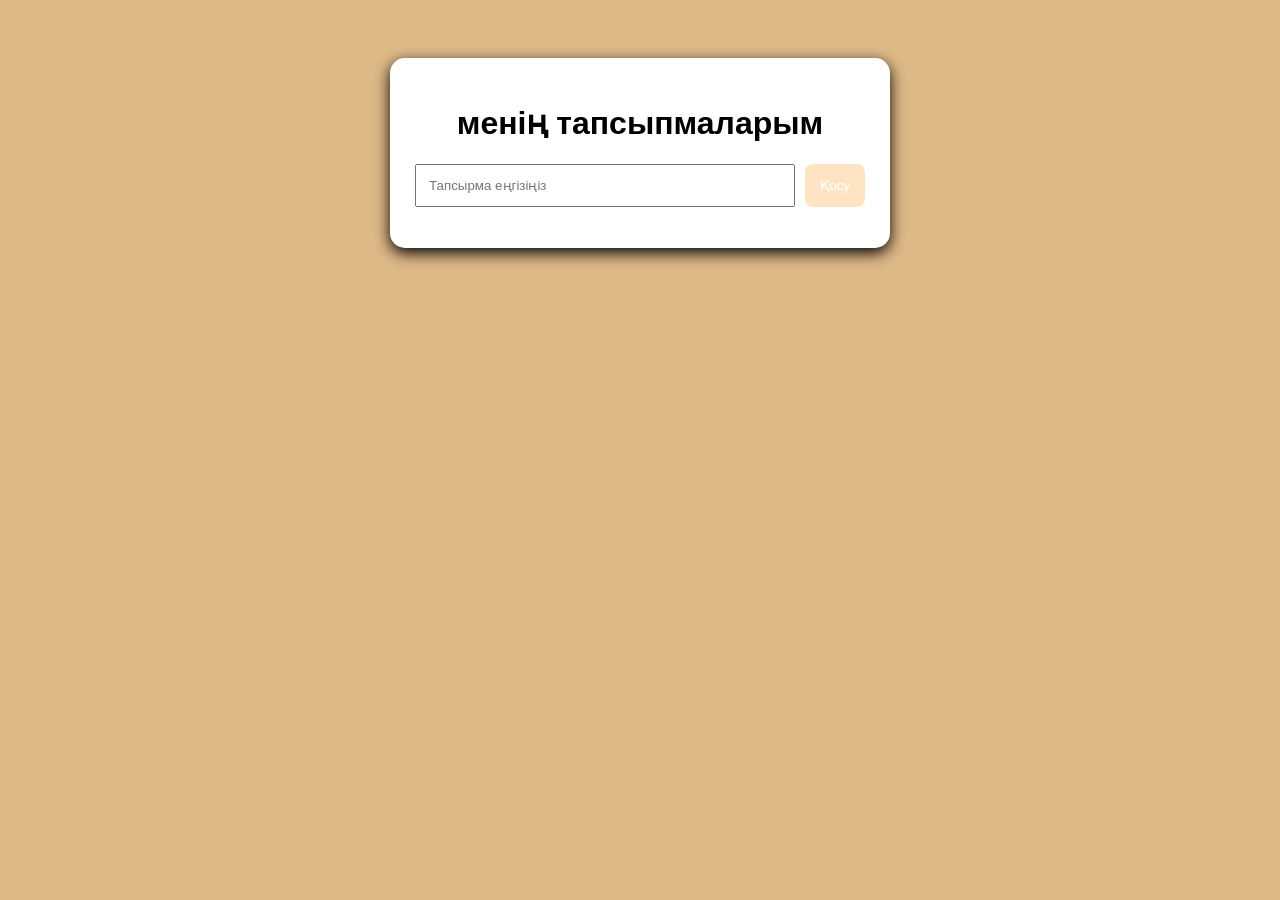
<file: index.html>
<!DOCTYPE html>
<html lang="en">
<head>
    <meta charset="UTF-8">
    <meta name="viewport" content="width=device-width, initial-scale=1.0">
    <title>To Do List</title>
    <link rel="stylesheet" href="style.css">
</head>
<body>
    <div class="todo">
        <h1>менің тапсыпмаларым</h1>

        <div class="input-box">
            <input id="taskInput" type="text" placeholder="Тапсырма еңгізіңіз">
            <button onclick="addTask()">Қосу</button>
        </div>
        <ul id="taskList"></ul>
    </div>

    <script src="script.js"></script>
</body>
</html>
</file>
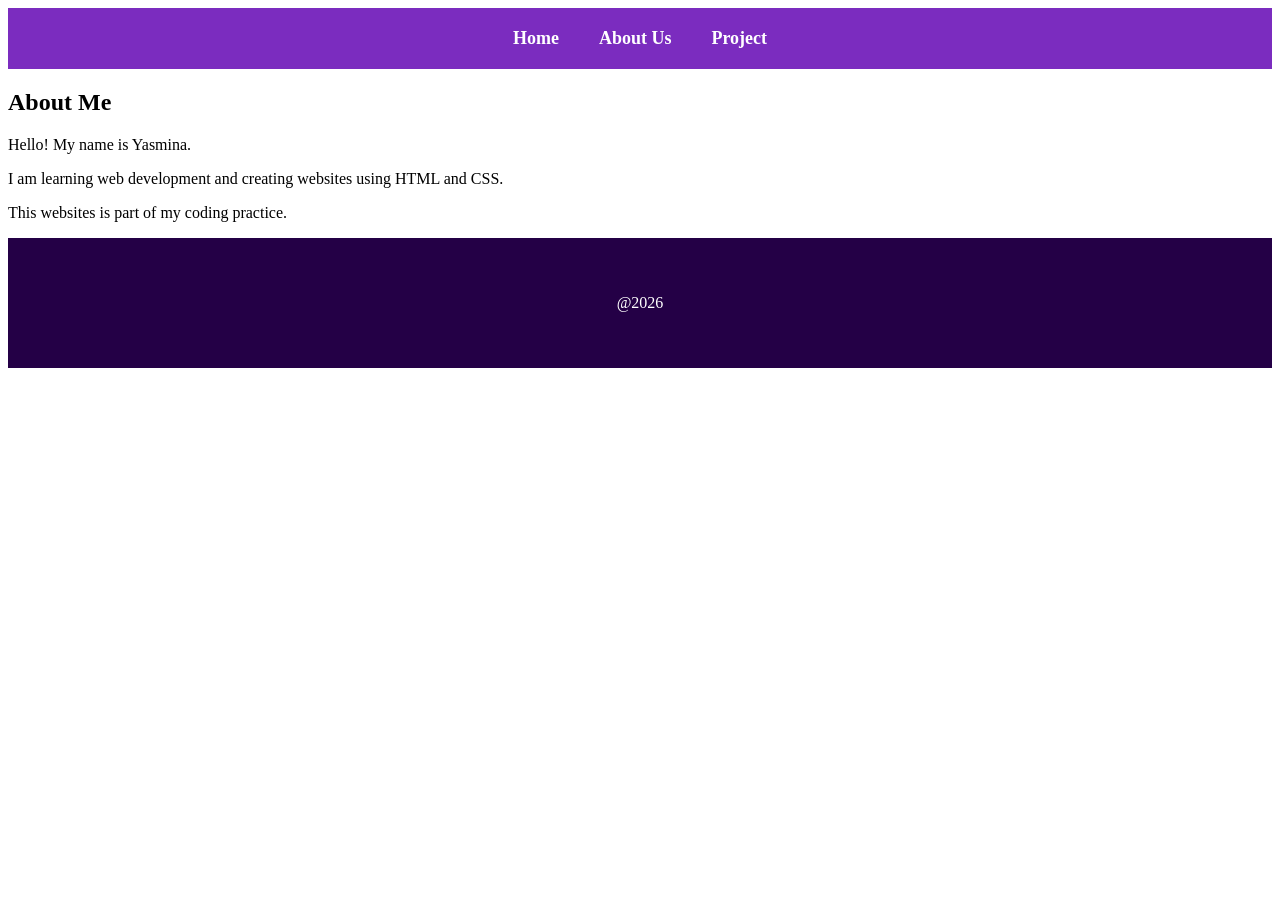
<file: about.html>
<!DOCTYPE html>
<html lang="en">
<head>
    <meta charset="UTF-8">
    <meta name="viewport" content="width=device-width, initial-scale=1.0">
    <title>Document</title>
</head>
<body>
    <style>
         nav{
            background-color: #7b2cbf;
            padding: 20px;
            display: flex;
            justify-content: center;
            gap: 40px;
        }
        nav a{
            color: white;
            text-decoration: none;
            font-size: 18px;
            font-weight: bold;
        }
        nav a:hover{
            color: #ffd6ff;
        }
        about{
            
            min-height: 500px;
            padding: 100px 20px;
            text-align: center;
            background-color: #e9d8ff;
        }
        about h1{
            color: #5a189a;
            font-size: 40px;
            margin-bottom: 20px;
            
        }
        about P{
            font-size: 20px;
            margin-bottom: 10px;
            color: #333;
            text-align: center;
        }
        footer{
            background-color: #240046;
            color: white;
            text-align: center;
            padding: 40px;
        }
        footer p{
            font-size: 16px;
        } 
    </style>
     <nav>
        <a href="index.html">Home</a>
        <a href="about.html">About Us</a>
        <a href="project.html">Project</a>
    </nav>
    <section id="about">
       <h1>About Me</h1>
       <p>Hello! My name is Yasmina.</p>
       <p>I am learning web development and creating websites using HTML and CSS.</p>
       <p>This websites is part of my coding practice.</p>
       </section>
    <footer>
        <p>@2026</p>
    </footer>
</body>
</html>
</file>
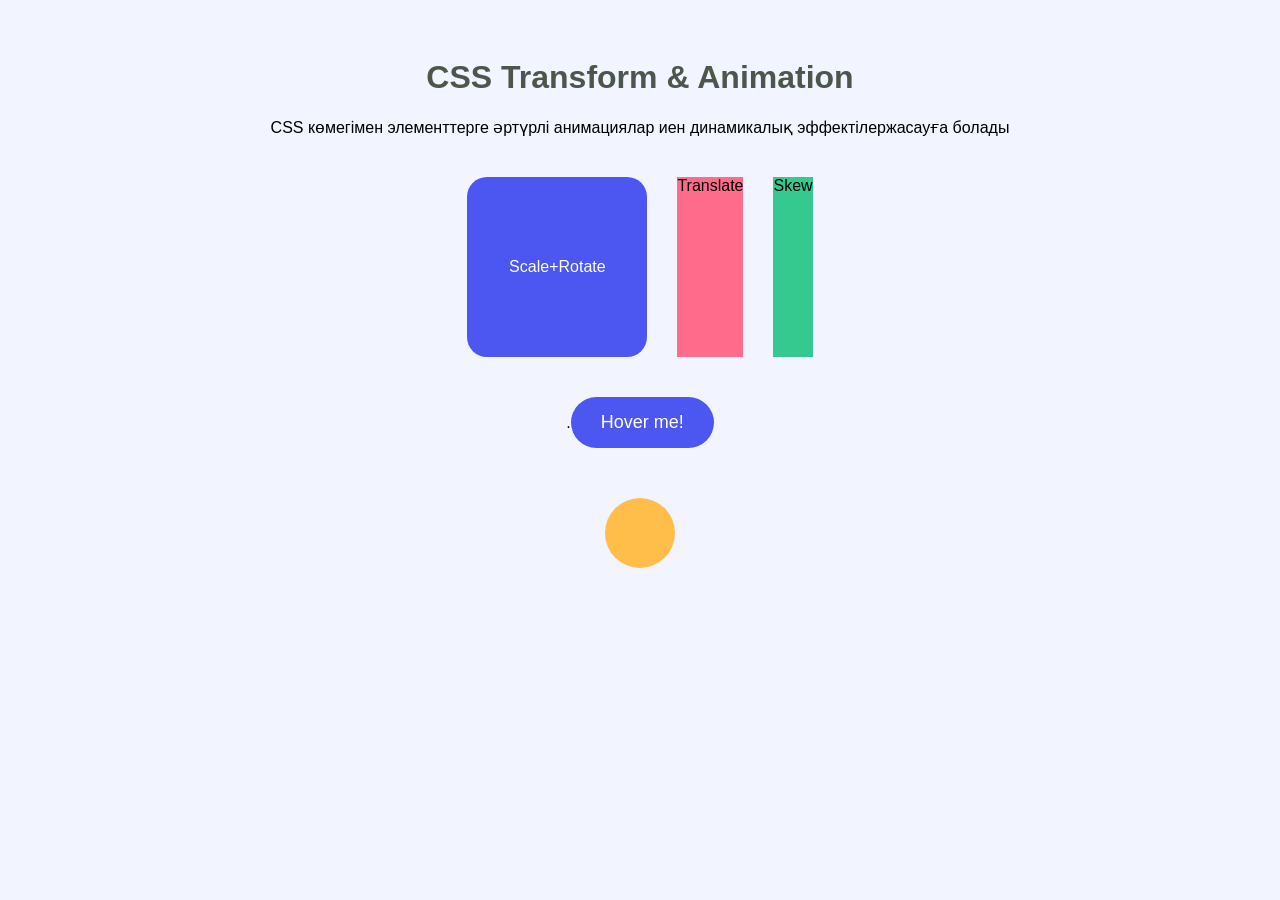
<file: animation.html>
<!DOCTYPE html>
<html lang="en">
<head>
    <meta charset="UTF-8">
    <meta name="viewport" content="width=device-width, initial-scale=1.0">
    <title>CSS Animation</title>
</head>
<body>
    <style>

        body{
            font-family: Arial, Helvetica, sans-serif;
            background-color: #f2f4ff;
            text-align: center;
            padding: 30px;
        }

        h1{
            color: #4c564c;
            animation: title 2s infinite alternate;
        }

        @keyframes title{
            form{
                transform: translateY(0);
            }

            to{
                transform: translateY(-10px);
            }
        }

        .container{
            display: flex;
            justify-content: center;
            gap: 30px;
            flex-wrap: wrap;
            margin-top: 40px;
        }
          .box {
            width: 180px;
            height: 180px;
            background-color: #4c56f0;
            color: white;

            display: flex;
            justify-content: center;
            align-items: center;

            border-radius: 20px;

            transition: transform 0.5s, background-color 0.5s;
        }

        .box:hover {
            transform: scale(1.15) rotate(5deg);
            background-color: #7b4cff;
        }

        .box2 {
            background-color: #ff6b8a;
            transition: 0.5s;
        }

        .box2:hover {
            transform: translateY(-25px);
        }
        .box3 {
            background-color: #36c98f;
            transition: 0.5s;
        }

        .box3:hover {
            transform: skewX(10deg);
        }

        button {
            margin-top: 40px;
            padding: 15px 30px;

            border: none;
            border-radius: 30px;

            background-color: #4c56f0;
            color: white;
            font-size: 18px;

            cursor: pointer;

            transition: transform 0.3s, background-color 0.3s;
        }

        button:hover {
            transform: scale(1.1);
            background-color: #7b4cff;
        }
        .circle {
            width: 70px;
            height: 70px;

            background-color: #ffbd4a;
            border-radius: 50%;

            margin: 50px auto;

            animation: move 3s infinite alternate;
        }
            @keyframes move {
            0% {
                transform: translateX(-150px) rotate(0deg);
            }

            100% {
                transform: translateX(150px) rotate(360deg);
            }
        }
    </style>
    <h1>CSS Transform & Animation</h1>
    <P>CSS  көмегімен элементтерге әртүрлі анимациялар иен динамикалық эффектілержасауға болады</P>

    <div class="container">
        <div class="box">Scale+Rotate</div>
        <div class="box2">Translate</div>
        <div class="box3">Skew</div>
    </div>
    .<button>
        Hover me!
    </button>

    <div class="circle"></div>
</body>
</html>
</file>
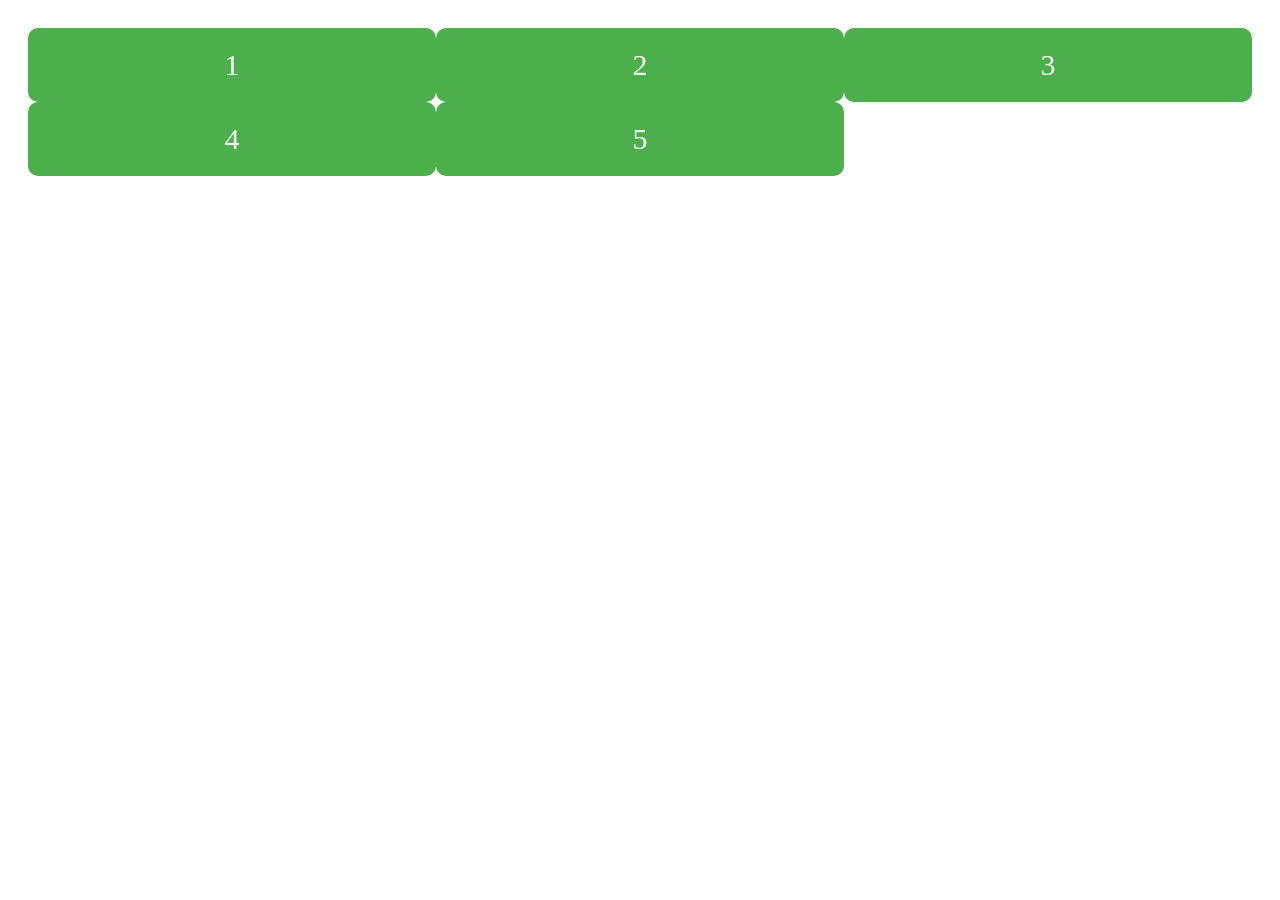
<file: Grid.html>
<!DOCTYPE html>
<html lang="en">
<head>
    <meta charset="UTF-8">
    <meta name="viewport" content="width=device-width, initial-scale=1.0">
    <title>Document</title>
</head>
<body>
    <style>
        .grid-container{
            display: grid;
            grid-template-columns: repeat(3,1fr);
            gap:  15ppx; 
            padding: 20px;
        }

        .grid-item{
            background-color: #4caf4c;
            color: white;
            text-align: center;
            padding: 20px;
            font-size: 30px;
            border-radius: 10px;
        }
        @media(max-widht: 480px) {
            .grid-container{
                grid-template-columns: 1fr;
            }
                .grid-item{
                    font-size: 20px;
                }   
         }
         @media(min-widht: 481px){
             .grid-container{
                grid-template-columns: repeat(2,1fr);
            }
                .grid-item{
                    font-size: 24px;
         }
        }
    </style>
    <div class="grid-container">
        <div class="grid-item">1</div>
        <div class="grid-item">2</div>
        <div class="grid-item">3</div>
        <div class="grid-item">4</div>
        <div class="grid-item">5</div>
    </div>

</body>
</html>
</file>
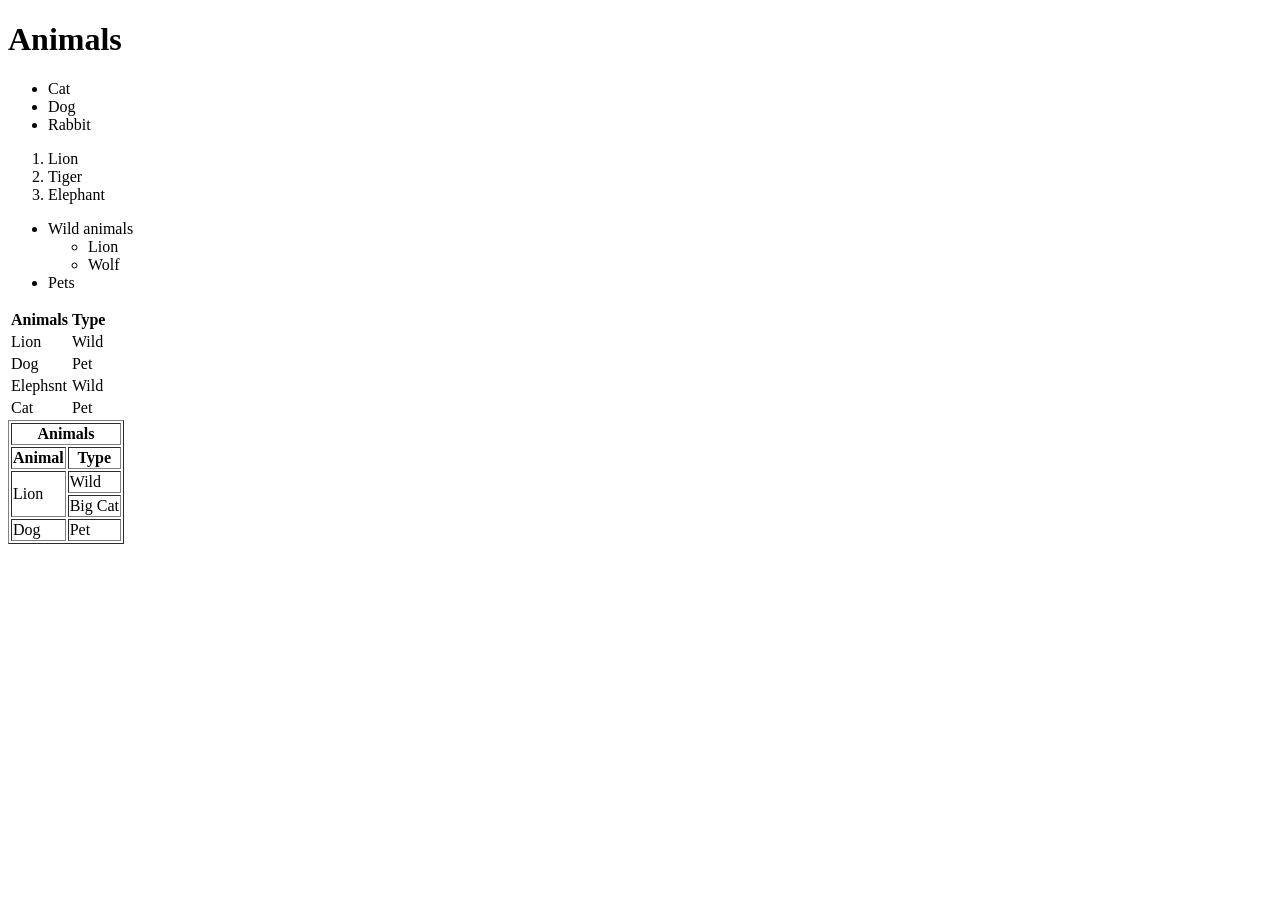
<file: list.html>
<!DOCTYPE html>
<html lang="en">
<head>
    <meta charset="UTF-8">
    <meta name="viewport" content="width=device-width, initial-scale=1.0">
    <title>Animals</title>
</head>
<body>
    <h1>Animals</h1>

    <ul>
        <li>Cat</li>
        <li>Dog</li>
        <li>Rabbit</li>
    </ul>

    <ol>
        <li>Lion</li>
        <li>Tiger</li>
        <li>Elephant</li>
    </ol>

    <ul>
        <li>Wild animals
           <ul>
            <li>Lion</li>
            <li>Wolf</li>
           </ul>
        </li>

        <li>Pets</li>
    </ul>

    <table bolder="1">
        <tr>
            <th>Animals</th>
            <th>Type</th>
        </tr>

        <tr>
            <td>Lion</td>
            <td>Wild</td>
         </tr>

         <tr>
            <td>Dog</td>
            <td>Pet</td>
         </tr>

         <tr>
            <td>Elephsnt</td>
            <td>Wild</td>
         </tr>

         <tr>
            <td>Cat</td>
            <td>Pet</td>
         </tr>
    </table>

    <table border="1">

    <tr>
        <th colspan="2">Animals</th>
    </tr>

    <tr>
        <th>Animal</th>
        <th>Type</th>
    </tr>

    <tr>
        <td rowspan="2">Lion</td>
        <td>Wild</td>
    </tr>

    <tr>
        <td>Big Cat</td>
    </tr>

    <tr>
        <td>Dog</td>
        <td>Pet</td>
    </tr>

</table>
</body>
</html>
</file>
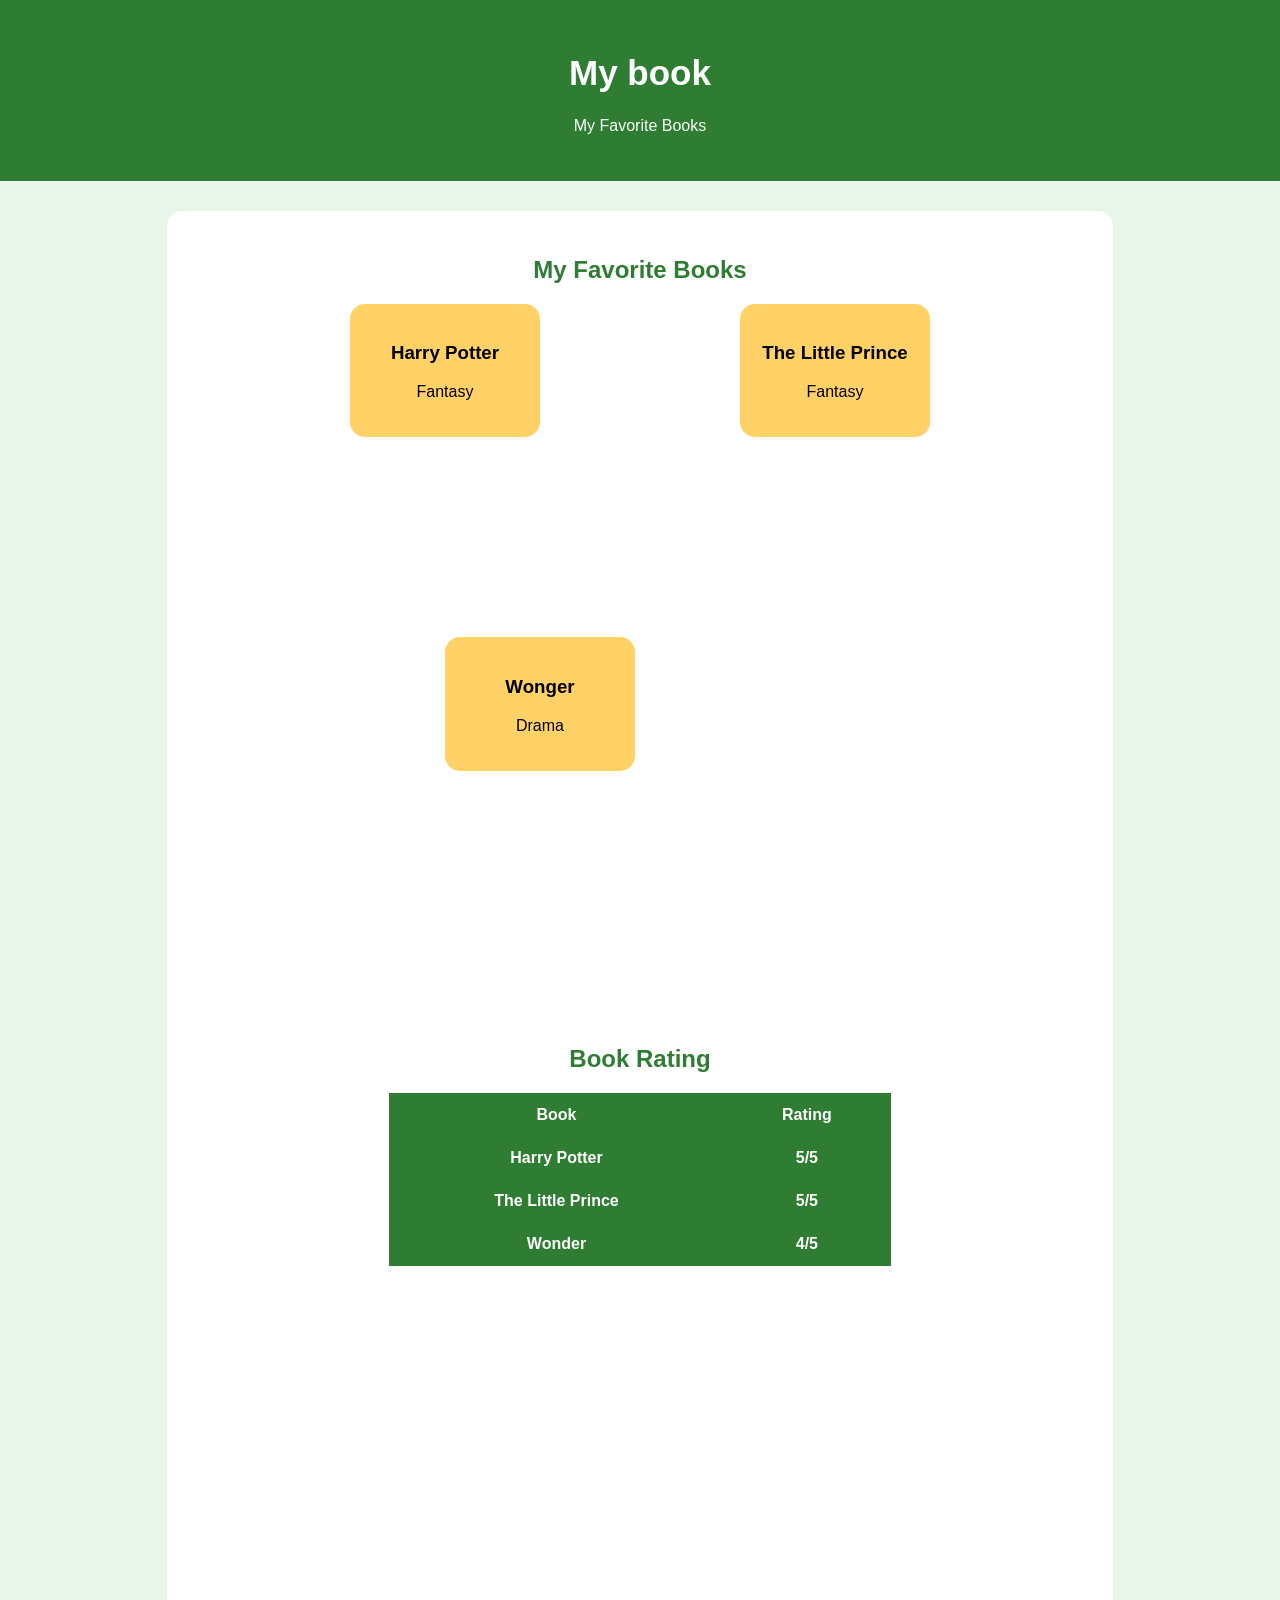
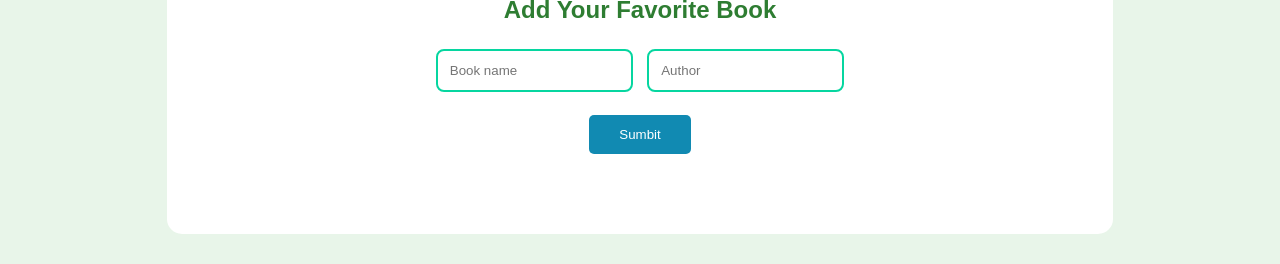
<file: media.html>
<!DOCTYPE html>
<html lang="en">
<head>
    <meta charset="UTF-8">
    <meta name="viewport" content="width=device-width, initial-scale=1.0">
    <title>My books</title>
</head>
<body>
    <style>
        body{
            font-family: Arial, Helvetica, sans-serif;
            background-color: #e8f5e9;
            margin: 0;
        }

        header{
            background-color: #2e7d32;
            color: white;
            text-align: center;
            padding: 30px;
        }

        header h1{
            font-size: 35px;
        }

        .box{
            background-color: White;
            width: 70%;
            margin: 30px auto;
            padding: 25px;
            border-radius: 15px;
            text-align: center;
        }

        .box h2{
            color: #2e7d32;
        }

        .books{
            display: flex;
            flex-wrap: wrap;
            justify-content: center;
            gap: 200px;
        }

        .book{
            background-color: #ffd166;
            padding: 20px;
            width: 150px;
            border-radius: 15px;
        }

        table{
            margin: auto;
            border-collapse: collapse;
            width: 80%;
        }
        th,td{
            border: 1px solid #2e7d32;
            padding: 12px;
        }

        th{
            background-color: #2e7d32;
            color: white;
        }

        td{
            background-color: #f1f8e9;
        }

        input{
            padding: 12px;
            margin: 5px;
            border: 2px solid #06d6a0;
            border-radius: 8px;
        }

        button{
            background-color: #118ab2;
            color: white;
            border: none;
            padding: 12px 30px;
            border-radius: 5px;
        }


        @media(max-Width:900px){
            .box{
                width: 85%
            }

            .books{
                flex-direction: row;
                flex-wrap: wrap;
            }
        }

        @media(max-width:600px){
            header{
                padding: 15px;
            }

            .box{
                width:95%;
                padding: 15px;
            }

            .books{
                width: 80%;
            }

            input{
                width: 80%;
            }

            table{
                font-size: 14px;
            }
        }
    </style>
   <header>
    <h1>My book</h1>
    <p>My Favorite Books</p>
   </header> 

   <div class="box">
    <h2>My Favorite Books</h2>

    <div class="books">
    <div class="book">
        <h3>Harry Potter</h3>
        <p>Fantasy</p>
    </div>

    <div class="book">
        <h3>The Little Prince</h3>
        <p>Fantasy</p>
    </div>

    <div class="book">
        <h3>Wonger</h3>
        <p>Drama</p>
    </div>
     <div>
    </div>

    <div class="box">
        <h2>Book Rating</h2>

        <table>
            <tr>
                <th>Book</th>
                <th>Rating</th>
            </tr>

            <tr>
                <th>Harry Potter</th>
                <th>5/5</th>
            </tr>

            <tr>
                <th>The Little Prince</th>
                <th>5/5</th>
            </tr>

            <tr>
                <th>Wonder</th>
                <th>4/5</th>
            </tr>
        </table>
    </div>

    <div class="box">
        <h2>Add Your Favorite Book</h2>

        <form>
            <input type="text" placeholder="Book name">
            <input type="text" placeholder="Author">
            <br>
            <br>

            <button>Sumbit</button>
        </form>
    </div>
</body>
</html>
</file>
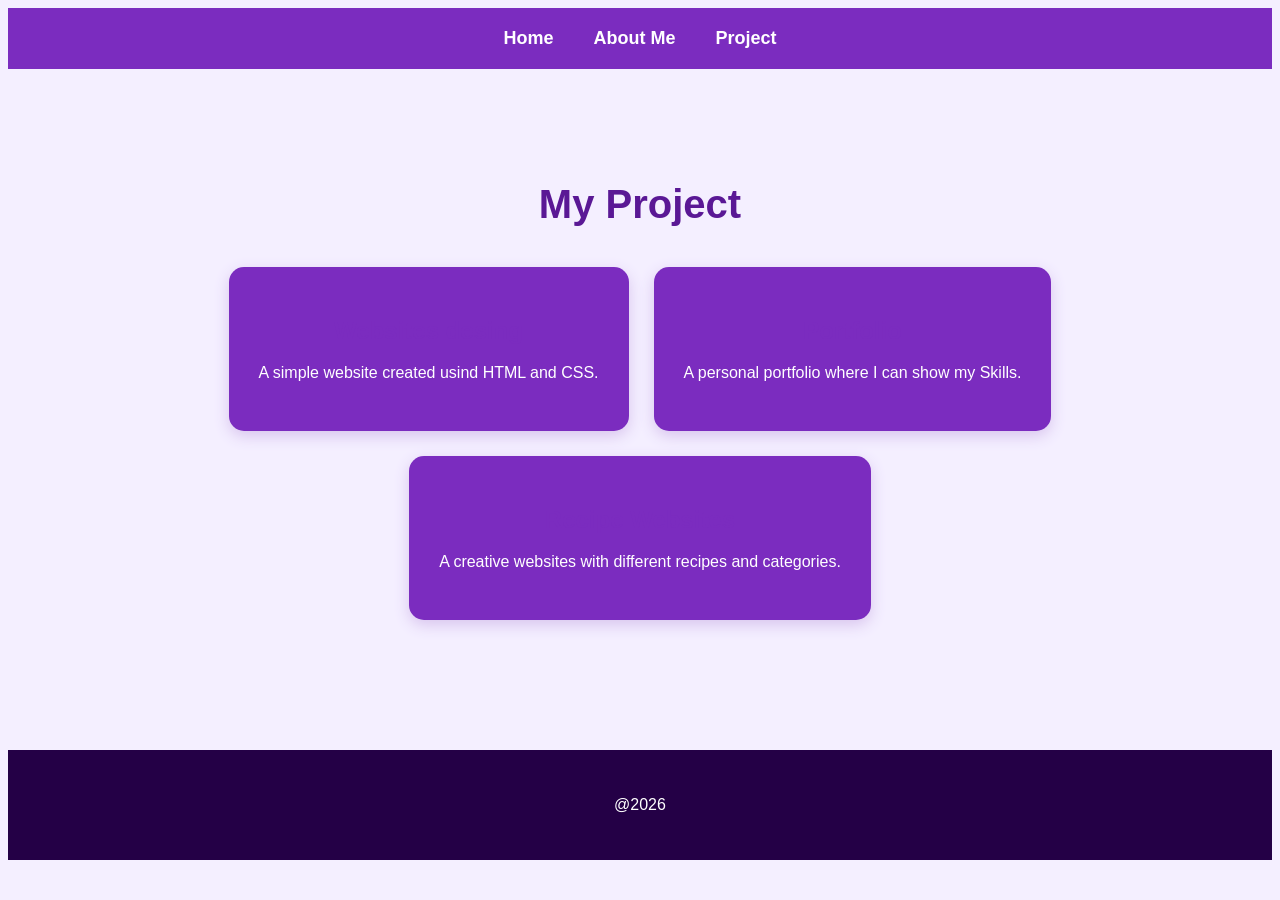
<file: project.html>
<!DOCTYPE html>
<html lang="en">
<head>
    <meta charset="UTF-8">
    <meta name="viewport" content="width=device-width, initial-scale=1.0">
    <title>Document</title>
</head>
<style>
    body{
        font-family: Arial, Helvetica, sans-serif;
        background-color: #f4efff;
        color: #333;
    }
    nav{
        background-color: #7b2cbf;
        padding: 20px;
        display: flex;
        justify-content: center;
        gap: 40px;
    }

    nav a{
        color: white;
        text-decoration: none;
        font-size: 18px;
        font-weight: bold;
    }
    nav a:hover{
        color: #ffd6ff;
    }
    #project{
        padding: 80px 20px ;
        text-align: center;
    }
    #project h1{
        color: #5a1895;
        font-size: 40px;
        margin-bottom: 40px;
    }

    .project-container{
        display: flex;
        justify-content: center;
        gap: 25px;
        flex-wrap: wrap;
    }
    .project{
        background-color: #7b2cbf;
        color: white;
        padding: 30px;
        border-radius: 15px;
        box-shadow: 0 5px 15px #d8c4ee;
    }
    .project h2{
        color: #7b2cbf;
        margin-bottom: 15px;
    }
    .project p{
        font-size: 16px;
        line-height: 1.5;
    }
    footer{
        background-color: #240046;
        color: white;
        text-align: center;
        padding: 30px;
        margin-top: 50px;
    }
    </style>
<body>
        <nav>
        <a href="index.html">Home</a>
        <a href="about.html">About Me</a>
        <a href="project.html">Project</a>
    </nav>
<section id="project">
    <h1>My Project</h1>

    <div class="project-container">

        <div class="project">
            <h2>Websites desing</h2>
            <p>A simple website created usind HTML and CSS.</p>
        </div>

        <div class="project">
            <h2>Portfolio</h2>
            <p>A personal portfolio where I can show my Skills.</p>
        </div>

        <div class="project">
            <h2>Recipe Websites</h2>
            <P>A creative websites with different recipes and categories.</P>
        </div>
    </div>
</section>

<footer>
    <p>@2026</p>
</footer>
</body>
</html>
</file>
<file: style.css>
body{
    font-family: Arial, Helvetica, sans-serif;
    background-color: burlywood;
    display: flex;
    justify-content: center;
    padding-top:50px ;
}
.todo{
    background-color: White;
    width: 450px;
    padding: 25px;
    border-radius: 15px;
    box-shadow: 0 5px 15px;
}
h1{
    text-align: center;
}
.input-box{
    display: flex;
    gap: 10px;
}
input{
    flex: 1;
    padding: 12px;
    border: 1 px solid #aaa;
}
button{
    padding: 10px 15px;
    border: none;
    border-radius: 8px;
    background-color: bisque;
    color: white;
    cursor: pointer;
}
li{
    list-style: none;
    background-color: bisque;
    margin-top: 10px;
    padding: 12px;
    border-radius: 8px;
    display: flex;
    justify-content: space-between;
}
</file>
